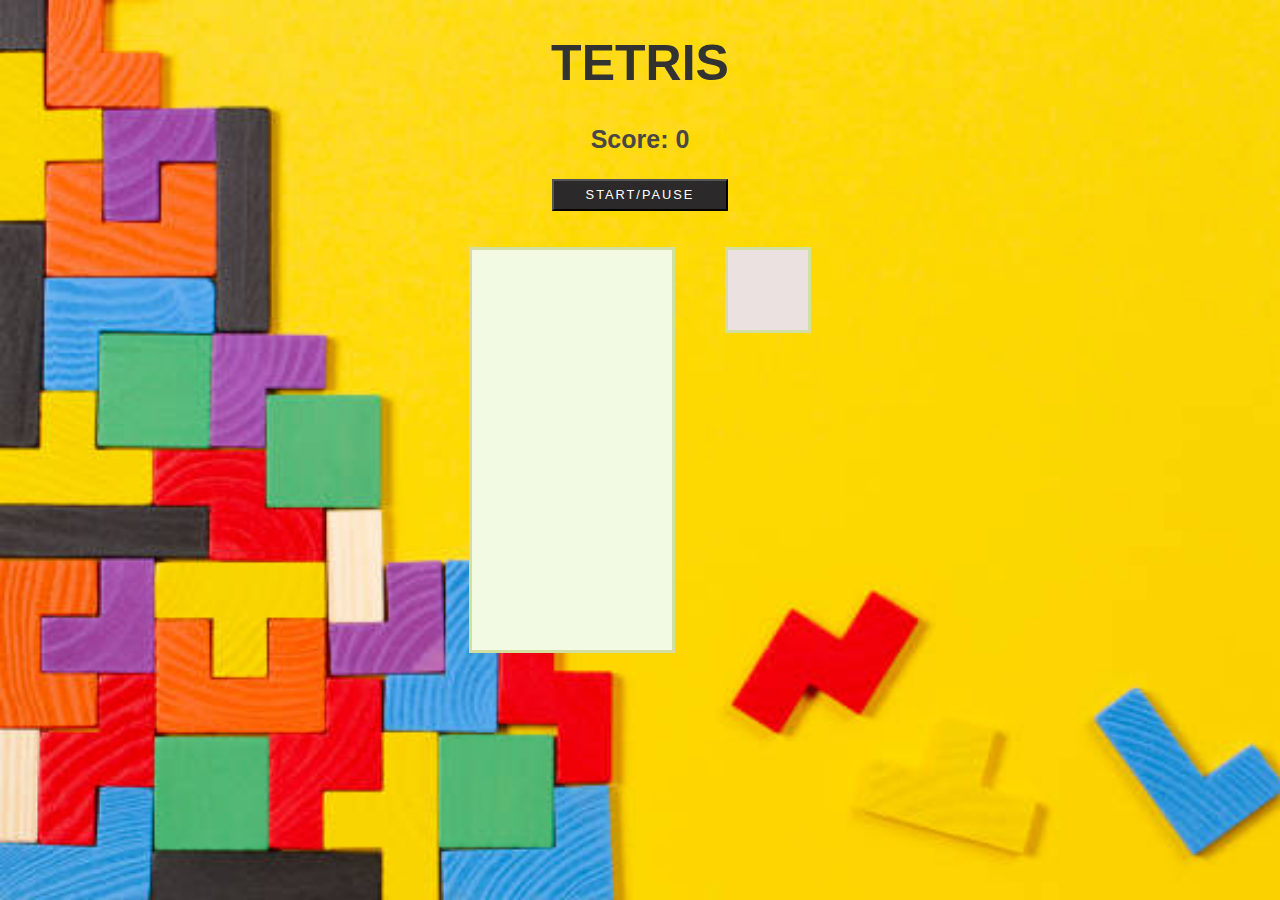
<file: index.html>
<!DOCTYPE html>
<html lang="en">
<head>
    <meta charset="UTF-8">
    <meta http-equiv="X-UA-Compatible" content="IE=edge">
    <meta name="viewport" content="width=device-width, initial-scale=1.0">
    <title>Tetris</title>
    <script src="app.js"></script>
    <link rel="stylesheet" href="style.css">
</head>
<body> 
    <h1 id="game-name"> TETRIS </h1>  
    <h3>Score: <span id="score">0</span></h3>
    <button id="start-button">Start/Pause</button>
    <br> <br> <br>

    <div class="container">
      <div class="grid">
        <div></div>
        <div></div>
        <div></div>
        <div></div>
        <div></div>
        <div></div>
        <div></div>
        <div></div>
        <div></div>
        <div></div>
        <div></div>
        <div></div>
        <div></div>
        <div></div>
        <div></div>
        <div></div>
        <div></div>
        <div></div>
        <div></div>
        <div></div>
        <div></div>
        <div></div>
        <div></div>
        <div></div>
        <div></div>
        <div></div>
        <div></div>
        <div></div>
        <div></div>
        <div></div>
        <div></div>
        <div></div>
        <div></div>
        <div></div>
        <div></div>
        <div></div>
        <div></div>
        <div></div>
        <div></div>
        <div></div>
        <div></div>
        <div></div>
        <div></div>
        <div></div>
        <div></div>
        <div></div>
        <div></div>
        <div></div>
        <div></div>
        <div></div>
        <div></div>
        <div></div>
        <div></div>
        <div></div>
        <div></div>
        <div></div>
        <div></div>
        <div></div>
        <div></div>
        <div></div>
        <div></div>
        <div></div>
        <div></div>
        <div></div>
        <div></div>
        <div></div>
        <div></div>
        <div></div>
        <div></div>
        <div></div>
        <div></div>
        <div></div>
        <div></div>
        <div></div>
        <div></div>
        <div></div>
        <div></div>
        <div></div>
        <div></div>
        <div></div>
        <div></div>
        <div></div>
        <div></div>
        <div></div>
        <div></div>
        <div></div>
        <div></div>
        <div></div>
        <div></div>
        <div></div>
        <div></div>
        <div></div>
        <div></div>
        <div></div>
        <div></div>
        <div></div>
        <div></div>
        <div></div>
        <div></div>
        <div></div>
        <div></div>
        <div></div>
        <div></div>
        <div></div>
        <div></div>
        <div></div>
        <div></div>
        <div></div>
        <div></div>
        <div></div>
        <div></div>
        <div></div>
        <div></div>
        <div></div>
        <div></div>
        <div></div>
        <div></div>
        <div></div>
        <div></div>
        <div></div>
        <div></div>
        <div></div>
        <div></div>
        <div></div>
        <div></div>
        <div></div>
        <div></div>
        <div></div>
        <div></div>
        <div></div>
        <div></div>
        <div></div>
        <div></div>
        <div></div>
        <div></div>
        <div></div>
        <div></div>
        <div></div>
        <div></div>
        <div></div>
        <div></div>
        <div></div>
        <div></div>
        <div></div>
        <div></div>
        <div></div>
        <div></div>
        <div></div>
        <div></div>
        <div></div>
        <div></div>
        <div></div>
        <div></div>
        <div></div>
        <div></div>
        <div></div>
        <div></div>
        <div></div>
        <div></div>
        <div></div>
        <div></div>
        <div></div>
        <div></div>
        <div></div>
        <div></div>
        <div></div>
        <div></div>
        <div></div>
        <div></div>
        <div></div>
        <div></div>
        <div></div>
        <div></div>
        <div></div>
        <div></div>
        <div></div>
        <div></div>
        <div></div>
        <div></div>
        <div></div>
        <div></div>
        <div></div>
        <div></div>
        <div></div>
        <div></div>
        <div></div>
        <div></div>
        <div></div>
        <div></div>
        <div></div>
        <div></div>
        <div></div>
        <div></div>
        <div></div>
        <div></div>
        <div></div>
        <div></div>
        <div></div>
        <div class="taken"></div>
        <div class="taken"></div>
        <div class="taken"></div>
        <div class="taken"></div>
        <div class="taken"></div>
        <div class="taken"></div>
        <div class="taken"></div>
        <div class="taken"></div>
        <div class="taken"></div>
        <div class="taken"></div>
      </div>

      <div class="mini-grid">
        <div></div>
        <div></div>
        <div></div>
        <div></div>
        <div></div>
        <div></div>
        <div></div>
        <div></div>
        <div></div>
        <div></div>
        <div></div>
        <div></div>
        <div></div>
        <div></div>
        <div></div>
        <div></div>
      </div>

    </div>

  </body>
</html>
</file>
<file: style.css>
body  {
    background: rgb(243, 241, 239);
    color: #323232;
    font-weight: 300;    
    display: flexbox;
    justify-content: center;
    align-items:center;
    text-align: center;
    font-family: Helvetica, sans-serif;
    background-image: url('background.jpg');
    background-repeat: no-repeat;
    background-attachment: fixed;
    background-size: cover;
}

h1{
    font-size: 50px;    
}


h3{
    color: rgb(75, 70, 70);
    font-size: 25px;
}

.container {
    display: flex;
    justify-content: center;   
    height: 50vh;        
}

.grid{
    width: 200px;
    height: 400px;
    display: flex;
    flex-wrap: wrap;
    border: rgb(211, 223, 161);
    border-style: solid;
    background-color:rgb(242, 250, 228);          
}

.grid div{
    height: 20px;
    width: 20px; 
   
}

.mini-grid {
    margin-left: 50px;
    width: 80px;
    height: 80px;
    display: flex;
    flex-wrap: wrap;
    border: rgb(211, 223, 161);
    border-style: solid;
    background-color: rgb(236, 225, 225);    
}

.mini-grid div {
    height: 20px;
    width: 20px;
}

#start-button{
    background: rgb(43, 41, 41);
    color: white;
    display: inline-block;
    padding: .5em 2.5em;
    text-decoration: none;
    cursor: pointer;
    font-size: .8rem;
    text-transform: uppercase;
    letter-spacing: 2px;
    transition: transform 200ms ease-in-out;
}

#start-button:hover {
    transform: scale(1.2);
}
</file>
